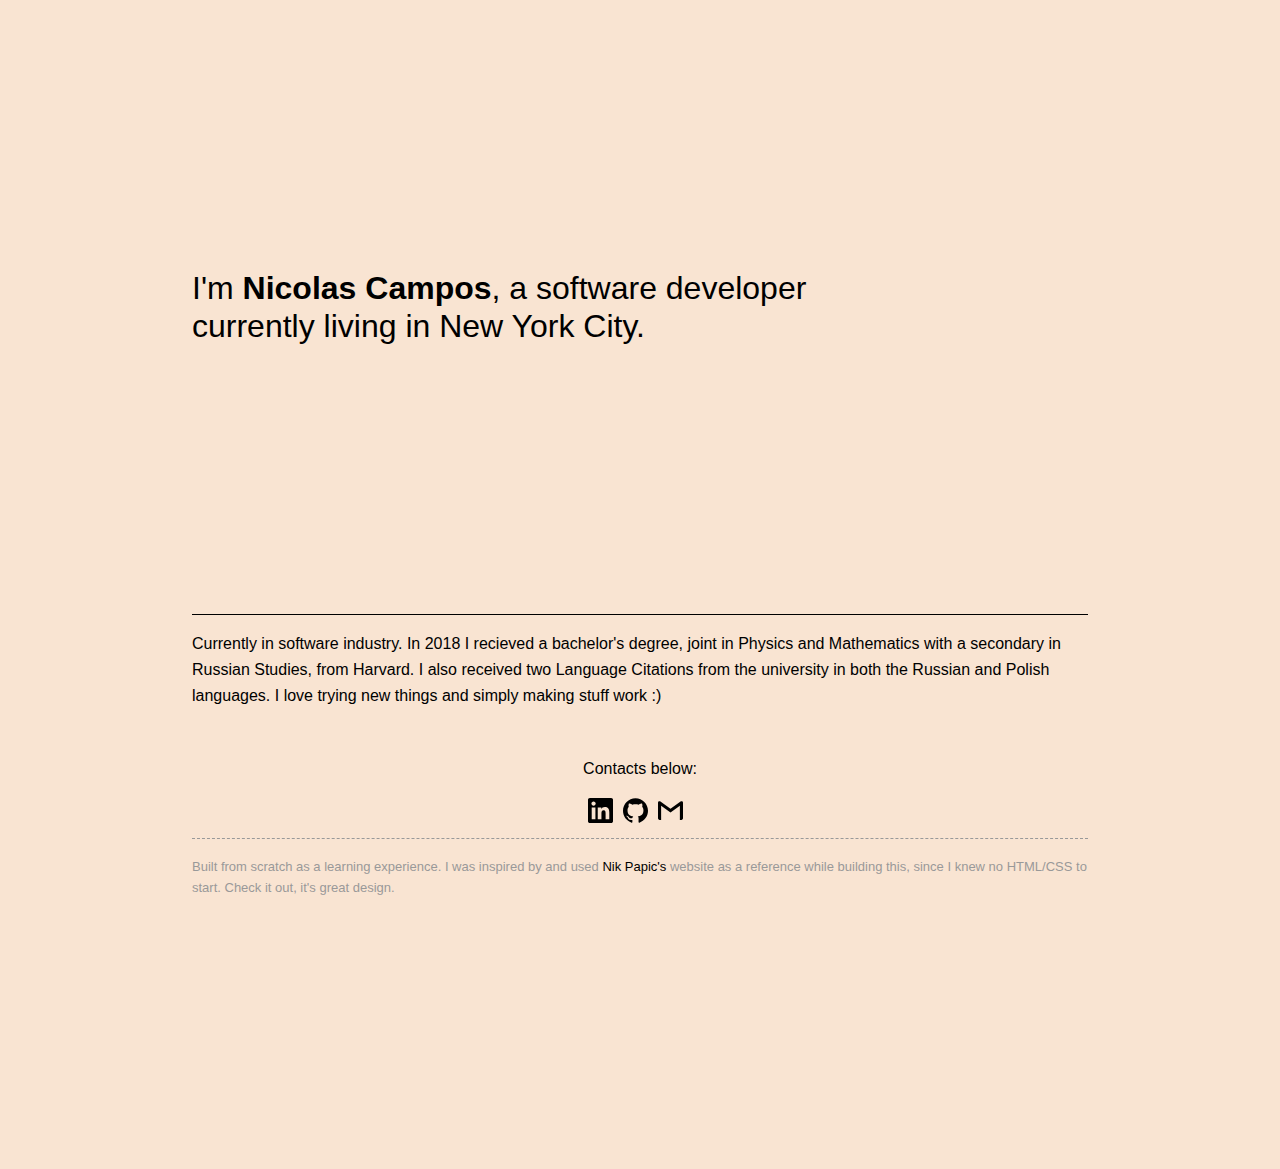
<file: index.html>
<!DOCTYPE html>
<html>
	<head>
		<title>Nicolas Campos</title>
		<link rel="stylesheet" type="text/css" href="static/main.css">
		<link rel="icon" href="static/favicon.ico"> <!-- Thanks to https://favicon.io/ for the favicon.-->
		<script src="static/scripts/main.js"></script>
	</head>
	<body>
		<div id="maincontainer">
			<div class="mainheadliner">
				<h1>
					I'm <b>Nicolas Campos</b>, a software developer currently living in New York City.</br>
				</h1>
				<p>
					<!-- Subtext -->
				</p>
			</div>
			<div style="border-top:1px solid #000000"class="row">
				<p>
					<!-- Description -->
					Currently in software industry. In 2018 I recieved a bachelor's degree, joint in Physics and Mathematics with a secondary in Russian Studies, from Harvard. I also received two Language Citations from the university in both the Russian and Polish languages. I love trying new things and simply making stuff work :)
				</p>
			</div>
			<div class="row"> <!-- This div invokes first-child on the first column to prevent left-padding. -->
				<div class="columnclass">
					<p>
						<!-- Left subcol -->
					</p>
					<p>

					</p>
				</div>
				<div class="columnclass">
					<p>
						<!-- Right subcol -->
					</p>
					<p>

					</p>
				</div>
			</div>
			<div class="row">
				<div style="text-align: center;">
					<p> Contacts below: </br></p>
				</div>
				<div class="icons">
					<a href="https://www.linkedin.com/in/ncampost/" title="linkedIn: @ncampost"><div class="linkedin-icon"></div></a>
					<a href="https://github.com/ncampost" title="github: @ncampost"><div class="github-icon"></div></a>
					<a href="mailto:ntcampos01@gmail.com" title="email: ntcampos01@gmail.com"><div class="gmail-icon"></div></a>
				</div>
			</div>
			<div class="row">
				<div class="footer">
					<p>Built from scratch as a learning experience. I was inspired by and used <a href="http://nik.org">Nik Papic's</a> website as a reference while building this, since I knew no HTML/CSS to start. Check it out, it's great design.</p>
				</div>
			</div>
		</div>
		<div>
			<canvas class="hilbert-canvas left">
			</canvas>
			<canvas class="hilbert-canvas right">
			</canvas>
		</div>
	</body>
</html>
</file>
<file: static/main.css>
/* Within entire page */
#maincontainer {
	margin: auto;
	width: 70%;
}

/* Front page section */
.mainheadliner {
	margin-top: 30%;
    margin-right: 30%;
    margin-bottom: 30%;
}

#articlecontainer {
	margin: auto;
	width: 70%;

	line-height: 2;
	font-size: 18px;
}

.articleheadliner {
	text-align: center;
	margin-left: 10%;
	margin-right: 10%;
	margin-bottom: 5%;
}

.articleimage {
	display: block;
	margin-left: auto;
	margin-right: auto;
	max-width:75%;
	max-height:75%;
}

.articleimagecaption {
	color: #707070;
	background-color: #f9e4d2;
	font-size: 16px;
}

.articleimagecaptioninline{
	color: #707070;
	background-color: #f9e4d2;
	margin-bottom: 5%;
}

.articlerow {
	margin-left: 15%;
	margin-right: 15%;
	margin-bottom: 10%;
}

.icons {
	display: flex;
	align-items: center;
	justify-content: center;
}

.linkedin-icon {
	background: url(icons/linkedin.svg);
	width: 25px;
    height: 25px;
    background-size: 25px 25px;
    margin-right: 10px;
    margin-bottom: 15px;
    float: left;
}

.github-icon {
	background: url(icons/github.svg);
	width: 25px;
    height: 25px;
    background-size: 25px 25px;
    margin-right: 10px;
    margin-bottom: 15px;
    float: left;
}

.gmail-icon {
	background: url(icons/gmail.svg);
	width: 25px;
    height: 25px;
    background-size: 25px 25px;
    margin-right: 10px;
    margin-bottom: 15px;
    float: left;
}

/* Minor site details in a footer */
.footer {
	width: 100%;
	height: 33px;
    margin-bottom: 3rem;
    padding-top: 5px;
    border-top: 1px dashed #999999;
    font-weight: 100;
    font-size: small;
    color: #999999;
}

.hilbert-canvas {
	height: 100%;
	width: 15%;
	position: fixed;
	z-index: 1;
	top: 0;
	overflow-x: hidden;
}
.left {
	left: 0;
}
.right {
	right: 0;
}

.websiteheader {
	margin-left: 1%;
	margin-right: 1%;
}
.alignleft {
	float: left;
}
.alignright {
	float: right;
}
.headertopic {
	margin-left: 1%;
	margin-right: 1%;
	border-top:1px solid #000000;
	border-left:0px solid #000000;
	border-right:0px solid #000000;
	border-bottom:1px solid #000000;
}


/* Row and column classes taken from Nik Papic's style.css, at nik.org */
.row:after {
  content: "";
  display: table;
  clear: both; }

/* Columning */
.columnclass {
	width: 47%;
	margin-left: 4%;
	float: left;
    box-sizing: border-box;
}
.columnclass:first-child{
	margin-left: 0;
}

/* Section styles */
body { /* light blue #b3daff, light orange #f9e4d2, slightly darker orange #f6d7bc */
	margin: 0px;
	height: 100%;

	font-family: 'Lato', sans-serif;
	line-height: 1.6;
	font-weight: lighter;
	color: #000000;

	background: #f9e4d2;
}

h1 {
	font-size: 2rem;
    line-height: 1.2;
	font-weight: bolder;
}

html {
	height:100%;
}

a, u {
	text-decoration: none;
	color: black;
}
</file>
